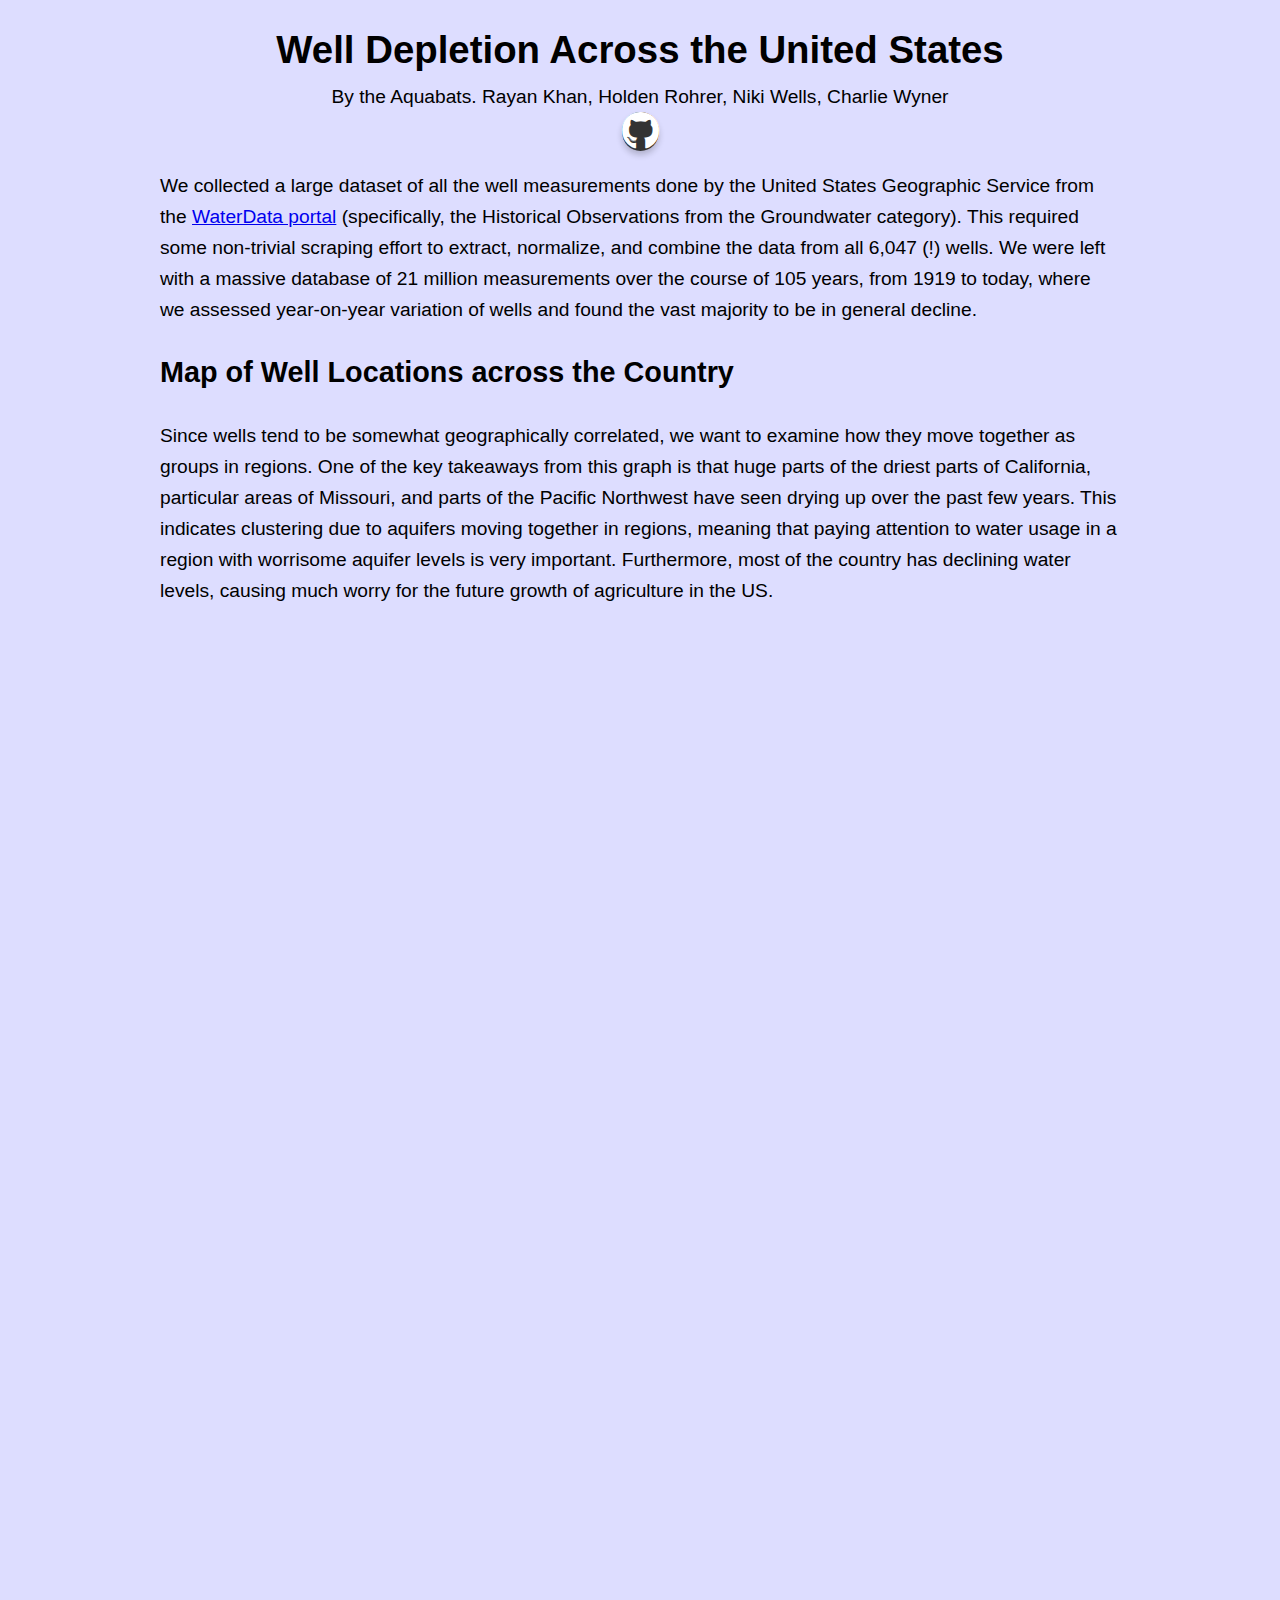
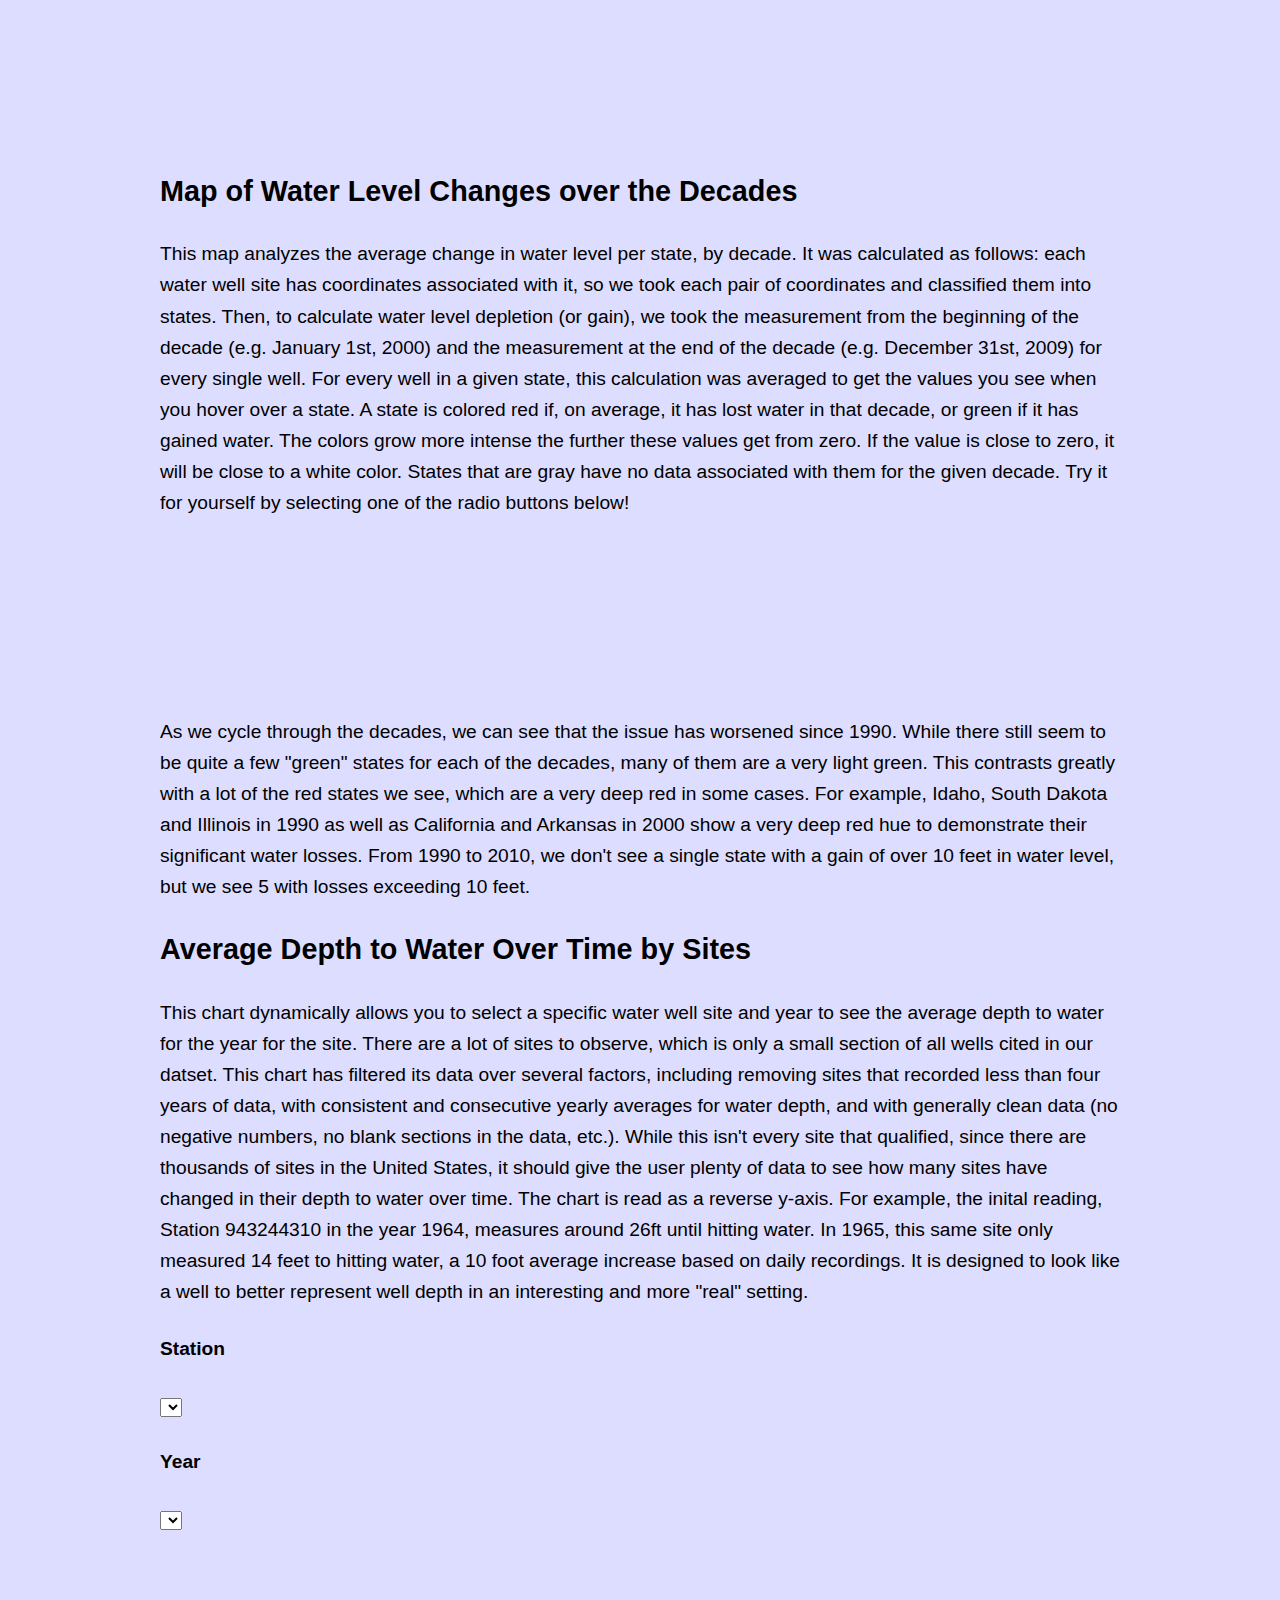
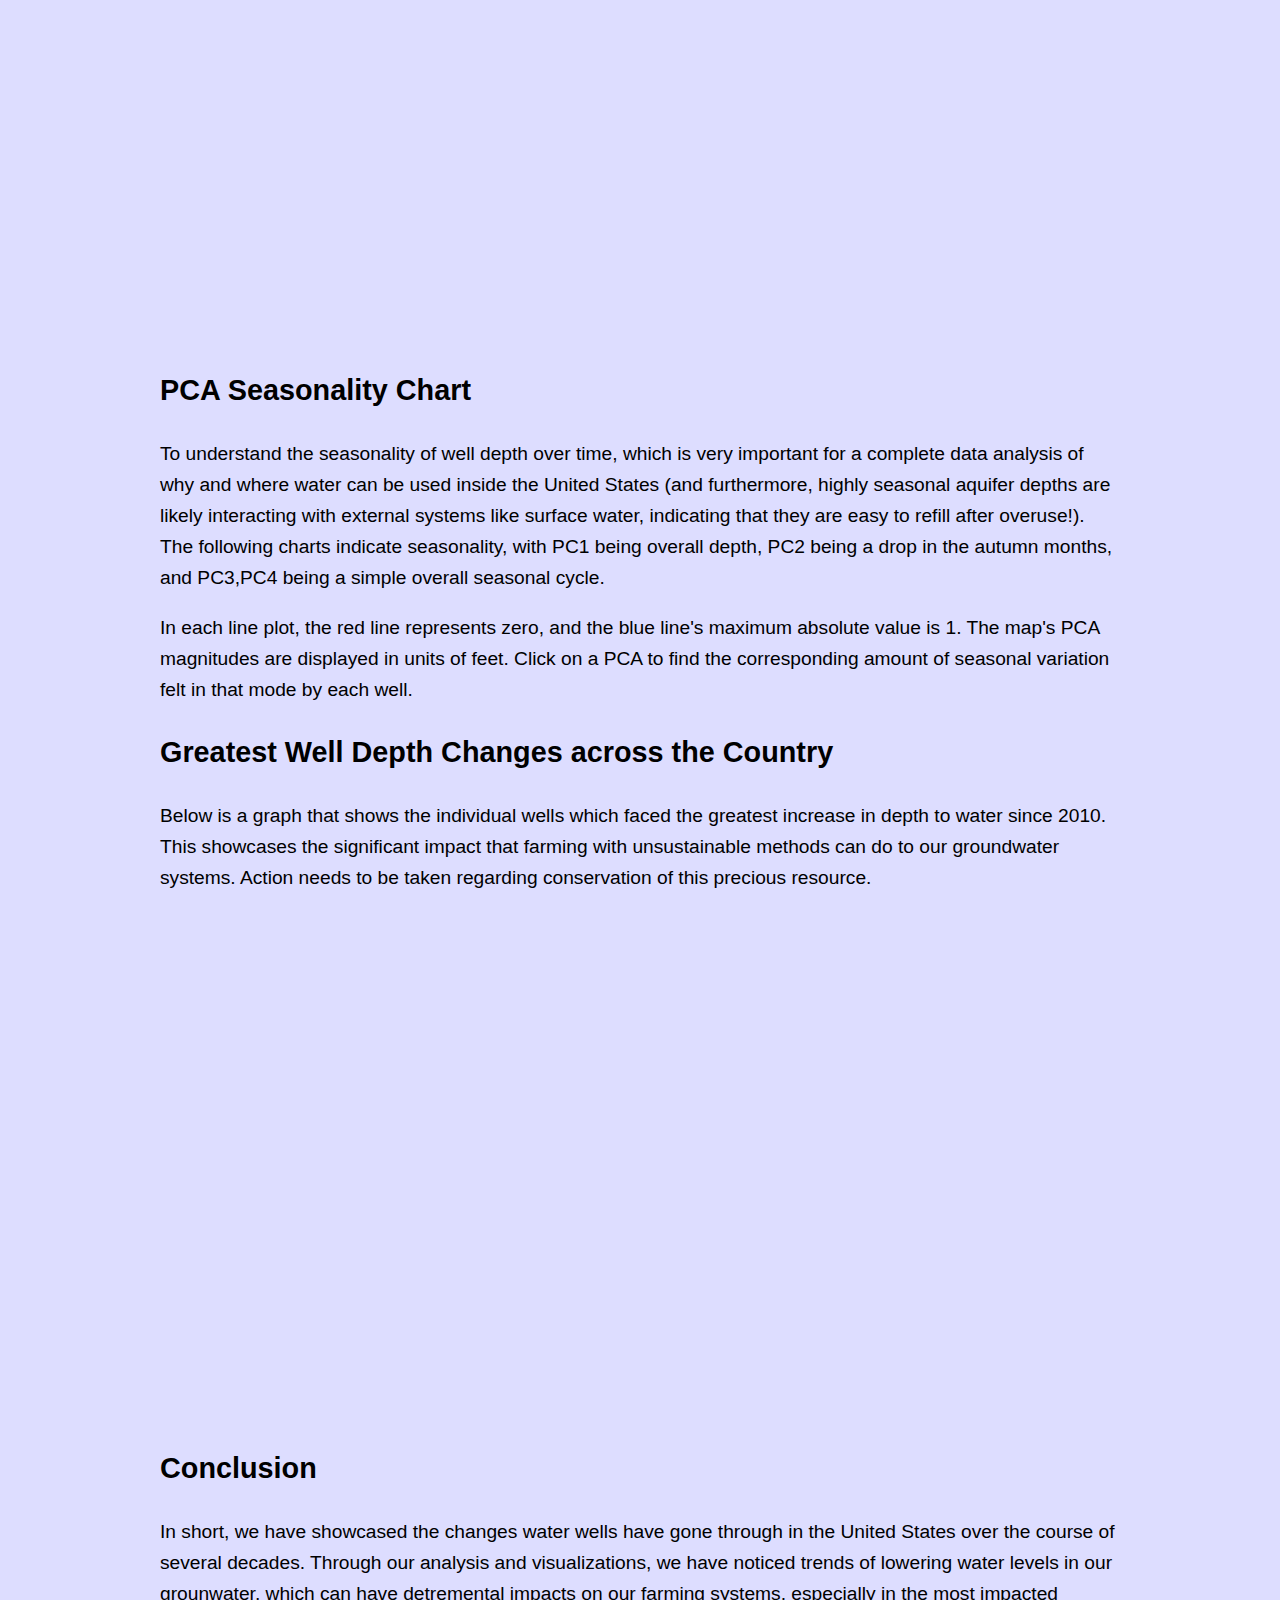
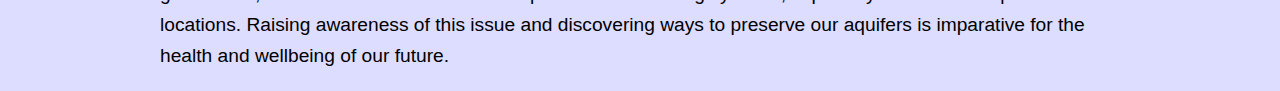
<file: index.html>
<!DOCTYPE html>
<html lang="en">
<head>
  <meta charset="UTF-8">
  <title>Final Project: The Aquabats</title>
  <script src="https://d3js.org/d3.v7.min.js"></script>
  <link rel="stylesheet" href="style.css">
  <link rel="stylesheet" href="https://cdnjs.cloudflare.com/ajax/libs/font-awesome/6.0.0-beta3/css/all.min.css">
</head>
<body>
    <div class="title">
      <h1>Well Depletion Across the United States</h1>
      <p>By the Aquabats. Rayan Khan, Holden Rohrer, Niki Wells, Charlie
          Wyner</p>
    </div>
	<center>
	<a href="https://github.com/rkhan71/final_project" class="github-button" target="_blank" rel="noopener">
		<i class="fab fa-github" alt="GitHub"></i>
    </a>
	</center>

    <p>We collected a large dataset of all the well measurements done by
    the United States Geographic Service from the
    <a href="https://waterdata.usgs.gov/nwis">WaterData portal</a>
    (specifically, the Historical Observations from the Groundwater category).
    This required some non-trivial scraping effort to extract,
    normalize, and combine the data from all 6,047 (!) wells.
    We were left with a massive database of 21 million measurements over
    the course of 105 years, from 1919 to today, where we assessed
    year-on-year variation of wells and found the vast majority to be in
    general decline.</p>



  <!-- Rayan's Graph -->
  <h2>Map of Well Locations across the Country</h2>
  <p>Since wells tend to be somewhat geographically correlated, we want
  to examine how they move together as groups in regions. One of the key
  takeaways from this graph is that huge parts of the driest parts of
  California, particular areas of Missouri, and parts of the Pacific
  Northwest have seen drying up over the past few years. This indicates
  clustering due to aquifers moving together in regions, meaning that
  paying attention to water usage in a region with worrisome aquifer
  levels is very important. Furthermore, most of the country has
  declining water levels, causing much worry for the future growth of
  agriculture in the US.</p>
  <svg width="960" height="600" id="dot-density-map"></svg>
  <svg width="500" height="500" id="histogram"></svg>
  <script src="dot_density_map/dot-density-map.js"></script>

  <!-- Charles's Graph -->
  <h2>Map of Water Level Changes over the Decades</h2>
  <p>
    This map analyzes the average change in water level per state, by decade.
    It was calculated as follows: each water well site has coordinates associated with it,
    so we took each pair of coordinates and classified them into states. Then, to calculate water level depletion (or gain),
    we took the measurement from the beginning of the decade (e.g. January 1st, 2000) and the measurement
    at the end of the decade (e.g. December 31st, 2009) for every single well. For every well in a given state,
    this calculation was averaged to get the values you see when you hover over a state. A state is colored red
    if, on average, it has lost water in that decade, or green if it has gained water. The colors grow more intense
    the further these values get from zero. If the value is close to zero, it will be close to a white color.
    States that are gray have no data associated with them for the given decade.
    Try it for yourself by selecting one of the radio buttons below!
  </p>
  <div id="controls"></div>
  <svg id="map"></svg>
  <p>
    As we cycle through the decades, we can see that the issue has worsened since 1990. While there still seem
    to be quite a few "green" states for each of the decades, many of them are a very light green. This contrasts greatly
    with a lot of the red states we see, which are a very deep red in some cases. For example, Idaho,
    South Dakota and Illinois in 1990 as well as California and Arkansas in 2000 show a very deep red hue to demonstrate their
    significant water losses. From 1990 to 2010, we don't see a single state with a gain of over 10 feet in water level,
    but we see 5 with losses exceeding 10 feet.
  </p>
  <div id="tooltip" class="tooltip" style="display: none;"></div>
  <script src="States_Dropoff/map.js"></script>

  <!-- Niki's Graph -->
  <h2>Average Depth to Water Over Time by Sites</h2>
  <p>
    This chart dynamically allows you to select a specific water well site and year to see the average depth to water for the year for the site.
    There are a lot of sites to observe, which is only a small section of all wells cited in our datset. This chart has filtered its data over several factors,
    including removing sites that recorded less than four years of data, with consistent and consecutive yearly averages for water depth, and with
    generally clean data (no negative numbers, no blank sections in the data, etc.). While this isn't every site that qualified, since there are thousands of
    sites in the United States, it should give the user plenty of data to see how many sites have changed in their depth to water over time.
    The chart is read as a reverse y-axis. For example, the inital reading, Station 943244310 in the year 1964, measures around 26ft until hitting water.
    In 1965, this same site only measured 14 feet to hitting water, a 10 foot average increase based on daily recordings. It is designed to look like a well to
    better represent well depth in an interesting and more "real" setting.
  </p>
    <section id="panel">
        <h4>Station</h4>
        <div class="input-grid">
            <select id="station-select">
                <!-- Station options will be dynamically inserted here -->
            </select>
        </div>

        <h4>Year</h4>
        <div class="input-grid">
            <select id="year-select">
                <!-- Year options will be dynamically inserted here -->
            </select>
        </div>
    </section>

    <svg width="800" height="400" id="well-drawing"></svg>

    <script src="well-over-time/main.js"></script>

    <!-- Holden's Chart -->
    <h2>PCA Seasonality Chart</h1>
    <p>To understand the seasonality of well depth over time, which is
    very important for a complete data analysis of why and where water
    can be used inside the United States (and furthermore, highly
    seasonal aquifer depths are likely interacting with external systems
    like surface water, indicating that they are easy to refill after
    overuse!). The following charts indicate seasonality, with PC1 being
    overall depth, PC2 being a drop in the autumn months, and PC3,PC4
    being a simple overall seasonal cycle.</p>
    <p>In each line plot, the red line represents zero, and the blue
    line's maximum absolute value is 1. The map's PCA magnitudes are
    displayed in units of feet. Click on a PCA to find the corresponding
    amount of seasonal variation felt in that mode by each well.</p>
    <div id="line-plots"></div>
    <div id="pcamap"></div>
    <script src="pca_chart/script.js"></script>


  <h2>Greatest Well Depth Changes across the Country</h2>
  <p>Below is a graph that shows the individual wells which faced the greatest increase in depth to water since 2010.
    This showcases the significant impact that farming with unsustainable methods can do to our groundwater systems. 
    Action needs to be taken regarding conservation of this precious resource.
  </p>
  <svg width="500" height="500" id="top-depth-changes"></svg>
  <script src="top_depth_changes/top-depth-changes.js"></script>
  <h2>Conclusion</h2>
  <p> In short, we have showcased the changes water wells have gone through in the United States over the course of 
    several decades. Through our analysis and visualizations, we have noticed trends of lowering water levels in our
    grounwater, which can have detremental impacts on our farming systems, especially in the most impacted locations. 
    Raising awareness of this issue and discovering ways to preserve our aquifers is imparative for the health and wellbeing
    of our future. 
  </p>

</body>
</html>
</file>
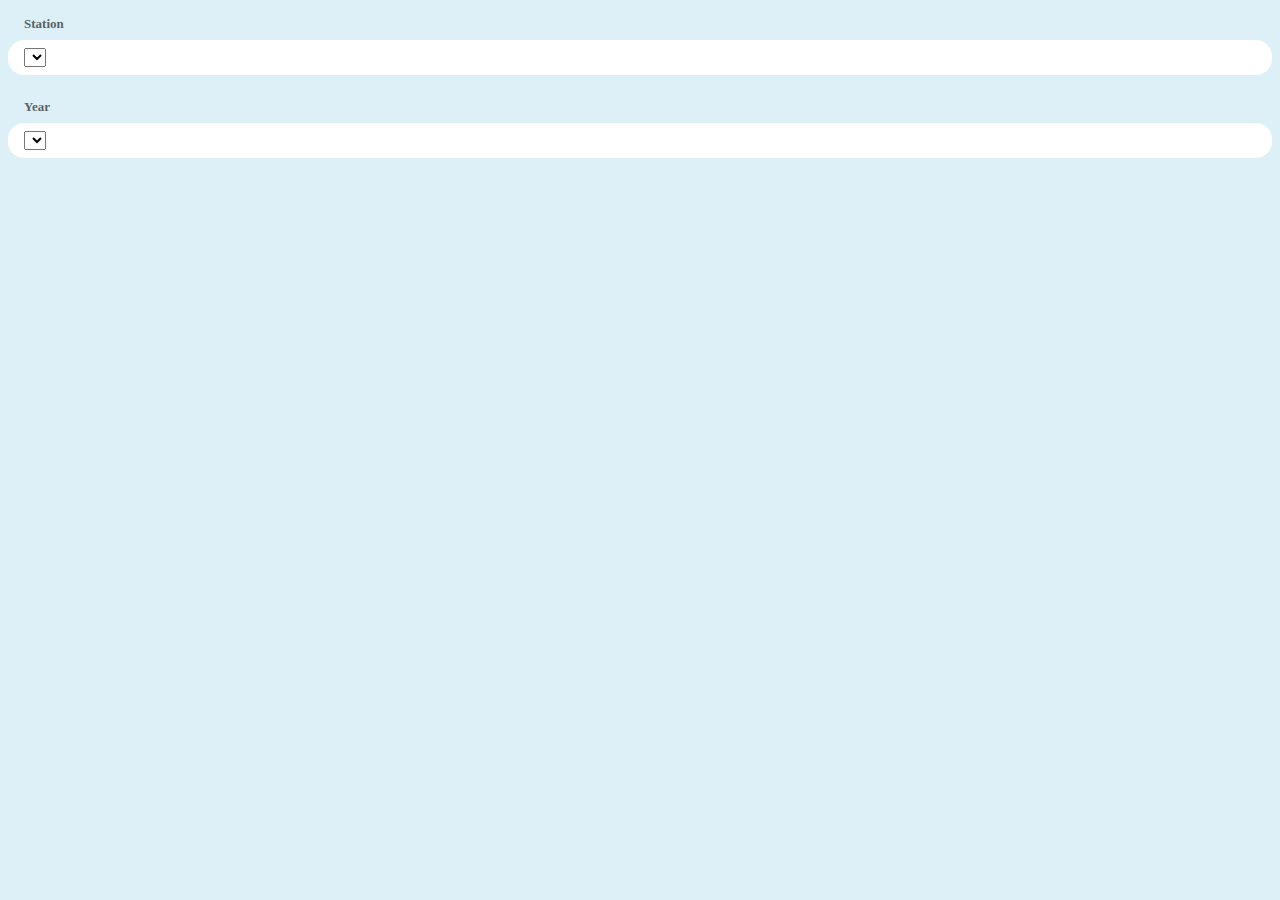
<file: well-over-time/index.html>
<!DOCTYPE HTML>
<html lang="en">

<head>
    <meta charset="UTF-8">
    <title>Water Depth Chart</title>
    <link rel="stylesheet" href="./style.css">
    <script src="https://d3js.org/d3.v7.min.js"></script>
    <script src="https://jspm.dev/npm:@spectrum-web-components/theme@0.40/sp-theme.js"></script>
    <script src="https://jspm.dev/npm:@spectrum-web-components/theme@0.40/src/themes.js"></script>
</head>

<body>

    <section id="panel">
        <h4>Station</h4>
        <div class="input-grid">
            <select id="station-select">
                <!-- Station options will be dynamically inserted here -->
            </select>
        </div>

        <h4>Year</h4>
        <div class="input-grid">
            <select id="year-select">
                <!-- Year options will be dynamically inserted here -->
            </select>
        </div>
    </section>

    <svg width="800" height="400"></svg>

    <script src="main.js"></script>
</body>

</html>
</file>
<file: style.css>
.state {
  stroke: #fff;
  stroke-width: 0.5px;
}

.tooltip {
  position: absolute;
  background: white;
  border: 1px solid #ddd;
  padding: 5px;
  pointer-events: none;
}

body {
    max-width: 960px;
    margin: 1em auto !important;
    padding: 0 1em;
    font: 1.2em/1.62 sans-serif;
    background-color: #ddf;
}

.title * {
    margin: 0;
    text-align: center;
}

.line-plot { cursor: pointer; }
.map { width: 800px; height: 400px; margin-top: 20px; }

.github-button {
  display: flex;
  justify-content: center;
  align-items: center;
  width: 37px;
  background-color: #333;
  color: white;
  font-size: 2em;
  border: none;
  border-radius: 50%;
  text-decoration: none;
  box-shadow: 0 4px 6px rgba(0, 0, 0, 0.2);
  transition: transform 0.2s, box-shadow 0.2s;
}
.github-button:hover {
  transform: scale(1.1);
  box-shadow: 0 6px 10px rgba(0, 0, 0, 0.3);
}
</file>
<file: well-over-time/style.css>
@import url('https://fonts.googleapis.com/css2?family=Inter:ital,opsz,wght@0,14..32,100..900;1,14..32,100..900&display=swap');

main {
    font-family: 'Inter', sans-serif;
    display: flex;
    font-size: 16px;
    margin: 16px;
    gap: 32px;
}

body {
    background-color: rgb(222, 240, 247);
}

rect {
    fill: rgb(46, 72, 158);
}

.bar-group text {
    font-size: 14px;
    font-weight: 400;
    font-variation-settings: 'opsz' 6;
    text-anchor: end;
}

.tick text {
    font-family: 'Inter', sans-serif;
    font-size: 14px; 
}

.tick line {
    stroke: rgb(209, 217, 214);
}

path.domain {
    stroke: none;
}

tspan.annotation {
    font-size: 10px;
    font-weight: 500;
    font-variation-settings: 'opsz' 0;
    opacity: 0.6;
}

.numeric-labels {
    min-width: 360px;
    display: flex;
    justify-content: space-between;

    flex: auto;
    font-size: 14px;
    overflow: hidden;
    text-align: start;
    text-overflow: ellipsis;
    white-space: nowrap;
}

.input-grid {
    background-color: #ffffff;
    border-radius: 16px;
    padding: 8px 16px;
    margin: 8px 0 24px 0;
    min-width: 240px;
}

.numeric-range-input {
    box-sizing: border-box;
    display: grid;
    align-items: center;
    padding: 16px 16px 8px 16px;
}

.input-label {
    background-color: #ffffff;
    border-radius: 16px;
}

h4 {
    padding: 0 16px 0 16px;
    font-weight: 600;
    opacity: 0.6;
    font-size: 13px;
    margin: 16px 0 0 0;
}

h4.numeric-input-section-title {
    display: flex;
    justify-content: space-between;
    font-feature-settings: 'tnum';
}

fieldset {
    border: none;
    margin: 8px 0;
    padding: 0;
    display: grid;
    grid-template-columns: auto 1fr;
    column-gap: 0px;
    row-gap: 16px;
    align-items: center;
}

fieldset label {
    padding-left: 12px;
}
/* Chart Title Style */
.chart-title {
    font-family: 'Inter', sans-serif;
    align-items: center;
    justify-content: center;
    font-size: 20px;
    font-weight: 700;
    fill: #333;
}

/* X-Axis Title Style */
.x-axis-title {
    font-family: 'Inter', sans-serif;
    font-size: 16px;
    font-weight: 500;
    fill: #333;
}

/* Y-Axis Title Style */
.y-axis-title {
    font-family: 'Inter', sans-serif;
    font-size: 16px;
    font-weight: 500;
    fill: #333;
}

.x-grid line,
.y-grid line {
    stroke: #d3d3d3; /* Light gray for gridlines */
    stroke-opacity: 0.7;
    shape-rendering: crispEdges;
}

.x-grid path,
.y-grid path {
    display: none; /* Hide the axis line for gridlines */
}
</file>
